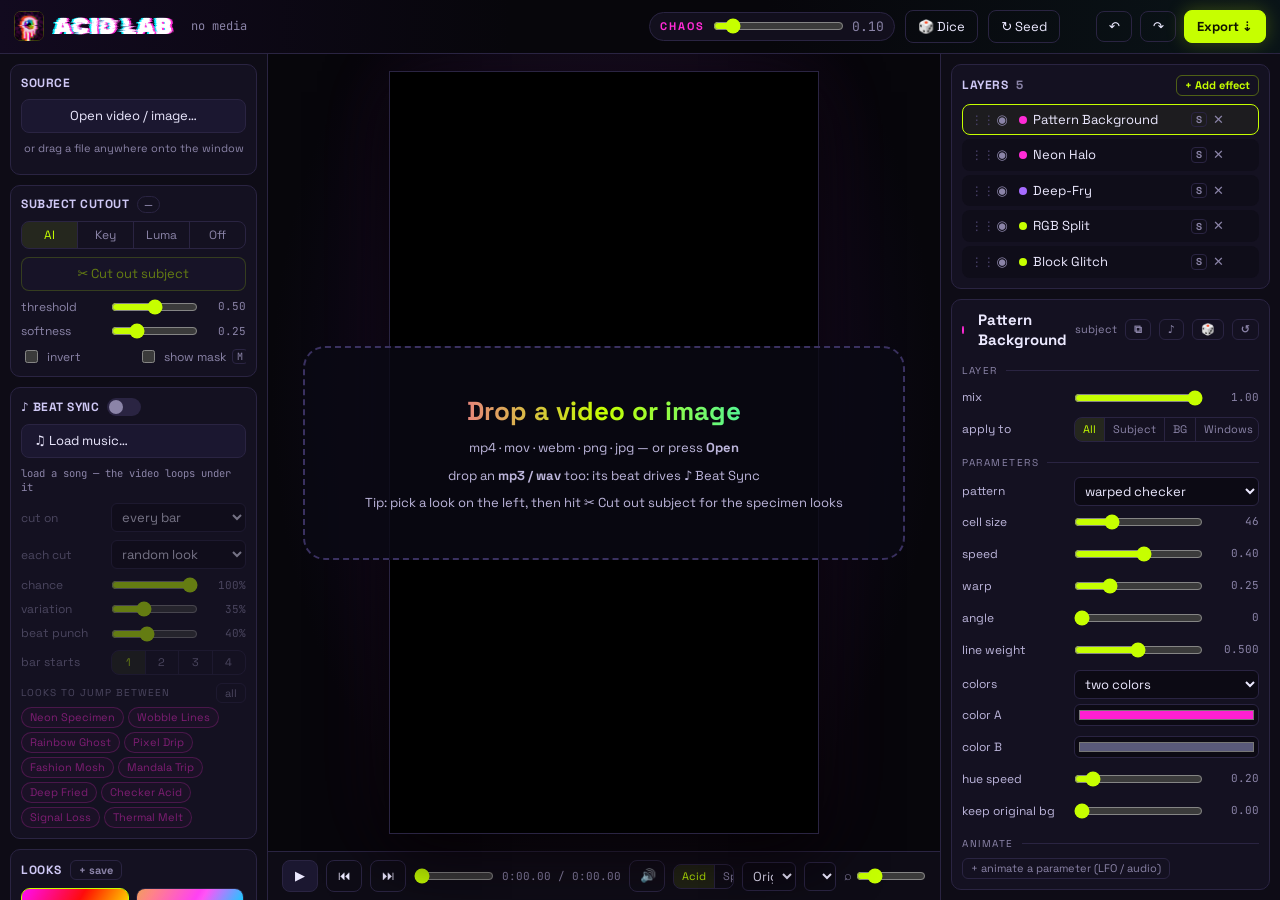
<file: browser/index.html>
<!doctype html>
<html lang="en">
<head>
  <meta charset="utf-8">
  <meta name="viewport" content="width=device-width, initial-scale=1">
  <title>Acid Lab</title>
  <link rel="icon" href="favicon.png">
  <link rel="preconnect" href="https://fonts.googleapis.com">
  <link rel="preconnect" href="https://fonts.gstatic.com" crossorigin>
  <link href="https://fonts.googleapis.com/css2?family=Rubik+Glitch&family=Space+Grotesk:wght@400;500;600;700&family=JetBrains+Mono:wght@400;600&display=swap" rel="stylesheet">
  <link rel="stylesheet" href="style.css">
</head>
<body>
  <header class="top">
    <div class="brand">
      <img src="favicon.png" alt="">
      <span class="logo" data-text="ACID LAB">ACID LAB</span>
    </div>
    <div class="media-name" id="mediaName">no media</div>
    <div class="top-mid">
      <label class="chaos" title="CHAOS: random glitch bursts and boosted intensities (beats trigger bursts too)">
        <span>CHAOS</span>
        <input type="range" id="chaos" min="0" max="1" step="0.01" value="0">
        <b id="chaosVal">0</b>
      </label>
      <button class="btn ghost" id="dice" title="Roll a random effect stack (D)">🎲 Dice</button>
      <button class="btn ghost" id="reseed" title="New random seed: same looks, different glitches">↻ Seed</button>
    </div>
    <div class="top-right">
      <button class="btn ghost icon" id="undo" title="Undo (Ctrl+Z)">↶</button>
      <button class="btn ghost icon" id="redo" title="Redo (Ctrl+Shift+Z)">↷</button>
      <button class="btn primary" id="exportBtn" title="Export (E)">Export ⇣</button>
    </div>
  </header>

  <main class="layout">
    <aside class="left panel">
      <section class="card">
        <div class="card-h">Source</div>
        <button class="btn wide" id="openBtn">Open video / image…</button>
        <div class="hint">or drag a file anywhere onto the window</div>
        <div class="media-info" id="mediaInfo"></div>
      </section>

      <section class="card">
        <div class="card-h">Subject cutout <span class="tag" id="maskTag">—</span></div>
        <div class="seg" id="maskMode">
          <button data-v="ai" title="AI cutout (GPU): best for skeletons, creatures, people">AI</button>
          <button data-v="key" title="Auto key: background = the color at the frame edges">Key</button>
          <button data-v="luma" title="Bright = subject">Luma</button>
          <button data-v="none" title="No subject: subject effects cover the whole frame">Off</button>
        </div>
        <button class="btn wide acid" id="cutBtn">✂ Cut out subject</button>
        <div class="progress hidden" id="cutProg"><i></i><span></span></div>
        <div class="row"><label>threshold</label><input type="range" id="maskTh" min="0" max="1" step="0.01"><b id="maskThV"></b></div>
        <div class="row"><label>softness</label><input type="range" id="maskSoft" min="0" max="1" step="0.01"><b id="maskSoftV"></b></div>
        <div class="row toggles">
          <label class="chk"><input type="checkbox" id="maskInv"> invert</label>
          <label class="chk"><input type="checkbox" id="maskShow"> show mask <kbd>M</kbd></label>
        </div>
      </section>

      <section class="card beat-card" id="beatCard">
        <div class="card-h">♪ Beat Sync
          <label class="switch" title="Randomize effects on the beat (B)"><input type="checkbox" id="beatOn"><i></i></label>
        </div>
        <div class="music-row">
          <button class="btn wide" id="musicBtn">♫ Load music…</button>
          <button class="btn icon ghost hidden" id="musicX" title="Remove the song">✕</button>
        </div>
        <div class="beat-info" id="beatInfo"></div>
        <div class="row sel"><label>cut on</label><select id="beatEvery"></select></div>
        <div class="row sel"><label title="What changes on each cut">each cut</label><select id="beatMode"></select></div>
        <div class="row sel" id="beatTargetRow"><label title="The one effect that fires on the beat — the rest of your stack stays as it is">effect</label><select id="beatTarget"></select></div>
        <div class="row sel" id="beatStyleRow"><label>hit style</label>
          <div class="seg small" id="beatStyle"><button data-v="flash" title="On for the hit length, then off">flash</button><button data-v="pulse" title="Hits at full strength and fades out">fade out</button><button data-v="toggle" title="Switches on at one cut, off at the next">on / off</button></div></div>
        <div class="row" id="beatHoldRow"><label title="How long each hit lasts, in beats">hit length</label><input type="range" id="beatHold" min="0.1" max="4" step="0.05"><b id="beatHoldV"></b></div>
        <div class="row"><label>chance</label><input type="range" id="beatChance" min="0" max="1" step="0.01"><b id="beatChanceV"></b></div>
        <div class="row" id="beatAmountRow"><label id="beatAmountL">variation</label><input type="range" id="beatAmount" min="0" max="1" step="0.01"><b id="beatAmountV"></b></div>
        <div class="row"><label title="Zoom kick + glitch burst on every beat">beat punch</label><input type="range" id="beatPunch" min="0" max="1" step="0.01"><b id="beatPunchV"></b></div>
        <div class="row" id="beatStartRow"><label title="Where in the song the video starts">song start</label><input type="range" id="beatStart" min="0" max="1" step="0.01"><b id="beatStartV"></b></div>
        <div class="row sel" id="beatBarRow"><label title="Which detected beat counts as 1 (fix bars that feel off)">bar starts</label>
          <div class="seg small" id="beatBar"><button data-v="0">1</button><button data-v="1">2</button><button data-v="2">3</button><button data-v="3">4</button></div></div>
        <div class="chips hidden" id="beatPool"></div>
      </section>

      <section class="card looks-card">
        <div class="card-h">Looks <button class="mini" id="saveLook" title="Save the current stack as your own look">+ save</button></div>
        <div class="looks" id="looks"></div>
      </section>
    </aside>

    <section class="stage">
      <div class="viewport" id="viewport">
        <canvas id="canvas"></canvas>
        <div class="beat-hud hidden" id="beatHud"><i id="beatDot"></i><span id="beatLabel"></span><button class="mini" id="beatKeep" title="Keep this random combo as your stack">keep this</button></div>
        <div class="split-handle hidden" id="splitHandle"><span>ORIGINAL ⟷ ACID</span></div>
        <div class="empty" id="empty">
          <div class="drop-ring">
            <div class="big">Drop a video or image</div>
            <div class="small">mp4 · mov · webm · png · jpg — or press <b>Open</b></div>
            <div class="small">drop an <b>mp3 / wav</b> too: its beat drives ♪ Beat Sync</div>
            <div class="small dim">Tip: pick a look on the left, then hit ✂ Cut out subject for the specimen looks</div>
          </div>
        </div>
        <div class="busy hidden" id="busy"><div class="spinner"></div><div id="busyText">Preparing…</div><div class="progress"><i id="busyBar"></i></div></div>
      </div>
      <div class="transport">
        <button class="btn icon" id="play" title="Play / pause (Space)">▶</button>
        <button class="btn icon ghost" id="stepB" title="Previous frame (←)">⏮</button>
        <button class="btn icon ghost" id="stepF" title="Next frame (→)">⏭</button>
        <input type="range" id="scrub" min="0" max="1" step="1" value="0">
        <span class="time" id="time">0:00.00 / 0:00.00</span>
        <button class="btn icon ghost" id="mute" title="Mute preview audio">🔊</button>
        <div class="seg small" id="compare">
          <button data-v="0" class="on" title="Result">Acid</button>
          <button data-v="1" title="Split before/after (C)">Split</button>
          <button data-v="2" title="Original">Orig</button>
        </div>
        <select id="aspect" title="Output frame">
          <option value="orig">Original</option>
          <option value="9:16">9:16 Reel</option>
          <option value="4:5">4:5 Feed</option>
          <option value="1:1">1:1 Square</option>
          <option value="16:9">16:9 Wide</option>
        </select>
        <select id="fit" title="How the source fills the frame">
          <option value="cover">Fill</option>
          <option value="contain">Fit</option>
        </select>
        <label class="zoom" title="Zoom">⌕<input type="range" id="zoom" min="0.5" max="3" step="0.01" value="1"></label>
      </div>
    </section>

    <aside class="right panel">
      <section class="card layers-card">
        <div class="card-h">Layers <span class="dim" id="layerCount"></span>
          <div class="add-wrap">
            <button class="mini acid" id="addBtn">+ Add effect</button>
            <div class="menu hidden" id="addMenu"></div>
          </div>
        </div>
        <div class="beat-banner hidden" id="beatBanner">♪ Beat Sync is picking the stack on every cut — these are your base layers.
          <button class="mini acid" id="bannerKeep">keep current cut</button></div>
        <ol class="layers" id="layers"></ol>
      </section>
      <section class="card inspector" id="inspector"></section>
    </aside>
  </main>

  <div class="drop-overlay hidden" id="dropOverlay"><div>Drop to load</div></div>

  <div class="modal hidden" id="exportModal">
    <div class="dialog">
      <div class="dlg-h">Export <button class="mini ghost" id="exClose">✕</button></div>
      <div id="exForm">
        <div class="row"><label>file name</label><input type="text" id="exName"></div>
        <div class="row"><label>quality</label>
          <select id="exQuality"><option value="high">High</option><option value="max">Max</option></select></div>
        <div class="row" id="exAudioRow"><label>audio</label><label class="chk"><input type="checkbox" id="exAudio" checked> <span id="exAudioLbl">keep original audio</span></label></div>
        <div class="row" id="exDurRow"><label>length (s)</label><input type="number" id="exDur" min="1" max="600" step="0.5" value="5"></div>
        <div class="ex-meta" id="exMeta"></div>
        <div class="dlg-actions">
          <button class="btn ghost" id="exStill">Save PNG still</button>
          <button class="btn primary" id="exGo">Render MP4</button>
        </div>
      </div>
      <div id="exRun" class="hidden">
        <div class="progress big"><i id="exBar"></i></div>
        <div class="ex-stat" id="exStat"></div>
        <div class="dlg-actions"><button class="btn ghost" id="exCancel">Cancel</button></div>
      </div>
      <div id="exDone" class="hidden">
        <div class="ex-done">✓ Saved</div>
        <div class="ex-path" id="exPath"></div>
        <div class="dlg-actions">
        </div>
      </div>
    </div>
  </div>

  <div class="toasts" id="toasts"></div>
  <script src="web-shim.js"></script>   <!-- web edition: stands in for the local server -->
  <script src="mp4-muxer.js"></script>
  <script type="module" src="app.js"></script>
</body>
</html>
</file>
<file: browser/style.css>
:root {
  --bg: #07060b;
  --panel: #0e0c16;
  --card: #141121;
  --card2: #1b1730;
  --line: #2a2442;
  --text: #ece9ff;
  --dim: #8b84a8;
  --acid: #c6ff00;
  --hot: #ff2bd6;
  --cyan: #00f0ff;
  --warn: #ffb000;
  --bad: #ff4466;
  --r: 10px;
  --mono: 'JetBrains Mono', ui-monospace, Consolas, monospace;
  color-scheme: dark;
}
* { box-sizing: border-box; }
html, body { height: 100%; margin: 0; }
body {
  background: var(--bg);
  color: var(--text);
  font: 13px/1.35 'Space Grotesk', 'Segoe UI', system-ui, sans-serif;
  overflow: hidden;
  user-select: none;
}
button, input, select { font: inherit; color: inherit; }
.hidden { display: none !important; }
.dim { color: var(--dim); }

/* ---------- top bar */
.top {
  height: 54px;
  display: flex;
  align-items: center;
  gap: 18px;
  padding: 0 14px;
  border-bottom: 1px solid var(--line);
  background: linear-gradient(90deg, #120a1f, #07060b 40%, #07060b 60%, #0a1418);
}
.brand { display: flex; align-items: center; gap: 10px; }
.brand img { width: 30px; height: 30px; border-radius: 7px; }
.logo {
  font-family: 'Rubik Glitch', 'Space Grotesk', sans-serif;
  font-size: 23px;
  letter-spacing: 1px;
  position: relative;
  color: #fff;
  text-shadow: 2px 0 var(--hot), -2px 0 var(--cyan);
  animation: jitter 3.2s infinite steps(1);
}
@keyframes jitter {
  0%, 92%, 100% { transform: none; text-shadow: 2px 0 var(--hot), -2px 0 var(--cyan); }
  93% { transform: translate(2px, -1px) skewX(-8deg); text-shadow: -3px 0 var(--hot), 3px 0 var(--acid); }
  95% { transform: translate(-2px, 1px); text-shadow: 4px 0 var(--cyan), -2px 0 var(--hot); }
}
.media-name { color: var(--dim); max-width: 280px; white-space: nowrap; overflow: hidden; text-overflow: ellipsis; font-family: var(--mono); font-size: 12px; }
.top-mid { display: flex; align-items: center; gap: 10px; margin-left: auto; }
.top-right { display: flex; align-items: center; gap: 8px; margin-left: 18px; }
.chaos { display: flex; align-items: center; gap: 8px; padding: 5px 10px; border: 1px solid var(--line); border-radius: 999px; background: #120f1d; }
.chaos span { font-weight: 700; letter-spacing: 2px; font-size: 11px; color: var(--hot); }
.chaos input { width: 150px; accent-color: var(--hot); }
.chaos b { font-family: var(--mono); width: 34px; text-align: right; font-weight: 400; color: var(--dim); }

/* ---------- buttons */
.btn {
  border: 1px solid var(--line);
  background: var(--card2);
  border-radius: 8px;
  padding: 7px 12px;
  cursor: pointer;
  transition: border-color .12s, background .12s, transform .05s;
  white-space: nowrap;
}
.btn:hover { border-color: #4a3f73; background: #221d3b; }
.btn:active { transform: translateY(1px); }
.btn:disabled { opacity: .45; cursor: default; }
.btn.ghost { background: transparent; }
.btn.icon { padding: 6px 10px; min-width: 36px; }
.btn.wide { width: 100%; }
.btn.primary { background: var(--acid); color: #101400; border-color: var(--acid); font-weight: 700; box-shadow: 0 0 18px #c6ff0040; }
.btn.primary:hover { background: #d8ff4a; }
.btn.acid { border-color: #c6ff0066; color: var(--acid); }
.btn.acid:hover { background: #c6ff0014; }
.mini {
  border: 1px solid var(--line); background: transparent; border-radius: 6px; padding: 2px 8px; font-size: 11px; cursor: pointer; color: var(--dim);
}
.mini:hover { color: var(--text); border-color: #4a3f73; }
.mini.acid { color: var(--acid); border-color: #c6ff0055; }
kbd { font-family: var(--mono); font-size: 10px; border: 1px solid var(--line); border-radius: 4px; padding: 0 4px; color: var(--dim); }

/* ---------- layout */
.layout { display: grid; grid-template-columns: 268px minmax(0, 1fr) 340px; grid-template-rows: minmax(0, 1fr); height: calc(100% - 54px); }
.panel { background: var(--panel); display: flex; flex-direction: column; gap: 10px; padding: 10px; overflow: hidden; }
.left { border-right: 1px solid var(--line); overflow-y: auto; }
.left > .card { flex-shrink: 0; }
.right { border-left: 1px solid var(--line); }
.card { background: var(--card); border: 1px solid var(--line); border-radius: var(--r); padding: 10px; display: flex; flex-direction: column; gap: 8px; }
.card.grow { flex: 1; min-height: 0; }
.card-h { display: flex; align-items: center; gap: 8px; font-weight: 700; letter-spacing: .5px; font-size: 12px; text-transform: uppercase; color: #cfc8f5; }
.card-h > :last-child:not(:first-child) { margin-left: auto; }
.hint { color: var(--dim); font-size: 11px; text-align: center; }
.tag { font-size: 10px; padding: 1px 6px; border-radius: 99px; border: 1px solid var(--line); color: var(--dim); text-transform: none; letter-spacing: 0; font-weight: 500; }
.tag.ok { color: var(--acid); border-color: #c6ff0055; }
.media-info { font-family: var(--mono); font-size: 11px; color: var(--dim); display: grid; grid-template-columns: auto 1fr; gap: 2px 10px; }
.media-info b { color: var(--text); font-weight: 400; }

.row { display: grid; grid-template-columns: 82px 1fr 40px; align-items: center; gap: 8px; }
.row label { color: var(--dim); font-size: 12px; overflow: hidden; text-overflow: ellipsis; white-space: nowrap; }
.row b { font-family: var(--mono); font-weight: 400; font-size: 11px; color: var(--dim); text-align: right; }
.row.toggles { grid-template-columns: 1fr 1fr; }
.chk { display: flex; align-items: center; gap: 6px; cursor: pointer; color: var(--dim); font-size: 12px; }
.chk input { accent-color: var(--acid); }
input[type=range] { accent-color: var(--acid); width: 100%; height: 16px; margin: 0; }
select, input[type=text], input[type=number] {
  background: #0c0a14; border: 1px solid var(--line); border-radius: 6px; padding: 4px 6px; outline: none; min-width: 0;
}
select:focus, input[type=text]:focus, input[type=number]:focus { border-color: #5b4d8f; }
input[type=color] { width: 100%; height: 22px; border: 1px solid var(--line); border-radius: 6px; background: #0c0a14; padding: 1px 2px; cursor: pointer; }

.seg { display: flex; border: 1px solid var(--line); border-radius: 8px; overflow: hidden; }
.seg button { flex: 1; border: 0; background: transparent; padding: 5px 6px; cursor: pointer; color: var(--dim); border-right: 1px solid var(--line); font-size: 12px; }
.seg button:last-child { border-right: 0; }
.seg button.on { background: #c6ff0018; color: var(--acid); }
.seg.small button { padding: 4px 8px; font-size: 11px; }

.progress { position: relative; height: 18px; border-radius: 6px; background: #0c0a14; border: 1px solid var(--line); overflow: hidden; }
.progress i { position: absolute; inset: 0 auto 0 0; width: 0; background: linear-gradient(90deg, var(--hot), var(--acid)); transition: width .2s; }
.progress span { position: relative; display: block; text-align: center; font-size: 10px; line-height: 16px; font-family: var(--mono); color: #fff; mix-blend-mode: difference; }
.progress.big { height: 14px; }

/* ---------- looks */
.looks { display: grid; grid-template-columns: 1fr 1fr; gap: 7px; overflow-y: auto; padding-right: 2px; align-content: start; }
.look {
  position: relative; border: 1px solid var(--line); border-radius: 9px; padding: 0; cursor: pointer; background: #0c0a14; overflow: hidden; text-align: left;
  transition: transform .1s, border-color .1s;
}
.look:hover { transform: translateY(-1px); border-color: #5b4d8f; }
.look.on { border-color: var(--acid); box-shadow: 0 0 0 1px var(--acid) inset; }
.look .sw { height: 38px; filter: saturate(1.3); }
.look .nm { padding: 5px 7px 6px; font-weight: 600; font-size: 12px; }
.look .del { position: absolute; top: 3px; right: 3px; font-size: 10px; background: #000a; border: 0; color: #fff; border-radius: 4px; cursor: pointer; display: none; }
.look:hover .del { display: block; }
.look-sep { grid-column: 1 / -1; color: var(--dim); font-size: 10px; letter-spacing: 1.5px; text-transform: uppercase; margin-top: 4px; }

/* ---------- stage */
.stage { display: flex; flex-direction: column; min-width: 0; min-height: 0; overflow: hidden; background:
  radial-gradient(ellipse at 50% 40%, #1a1030 0%, #07060b 70%); }
.viewport { position: relative; flex: 1; min-height: 0; display: flex; align-items: center; justify-content: center; padding: 18px; }
#canvas { box-shadow: 0 0 0 1px #2a2442, 0 20px 60px #000c, 0 0 80px #ff2bd612; background: #000; image-rendering: auto; }
.empty { position: absolute; inset: 0; display: flex; align-items: center; justify-content: center; }
.drop-ring {
  border: 2px dashed #3a3160; border-radius: 22px; padding: 46px 60px; text-align: center; display: flex; flex-direction: column; gap: 10px;
  background: #0b0914cc;
}
.drop-ring .big { font-size: 26px; font-weight: 700; background: linear-gradient(90deg, var(--hot), var(--acid), var(--cyan)); -webkit-background-clip: text; background-clip: text; color: transparent; }
.drop-ring .small { color: #bdb6dc; }
.split-handle { position: absolute; top: 0; bottom: 0; width: 0; pointer-events: none; }
.split-handle span { position: absolute; top: 24px; left: 50%; transform: translateX(-50%); font-size: 10px; letter-spacing: 1px; background: #000b; padding: 2px 8px; border-radius: 99px; white-space: nowrap; }
.busy { position: absolute; inset: 0; background: #07060bd0; display: flex; flex-direction: column; align-items: center; justify-content: center; gap: 12px; }
.busy .progress { width: 260px; height: 8px; }
.spinner { width: 42px; height: 42px; border-radius: 50%; border: 3px solid #2a2442; border-top-color: var(--acid); border-right-color: var(--hot); animation: spin .8s linear infinite; }
@keyframes spin { to { transform: rotate(360deg); } }

.transport { display: flex; align-items: center; gap: 8px; padding: 8px 14px; border-top: 1px solid var(--line); background: var(--panel); }
.transport #scrub { flex: 1; min-width: 80px; }
.time { font-family: var(--mono); font-size: 11px; color: var(--dim); white-space: nowrap; }
.zoom { display: flex; align-items: center; gap: 4px; color: var(--dim); }
.zoom input { width: 70px; }

/* ---------- layers */
.layers-card { max-height: 44%; min-height: 150px; }
.layers { list-style: none; margin: 0; padding: 0; overflow-y: auto; display: flex; flex-direction: column; gap: 4px; }
.layer {
  display: grid; grid-template-columns: 14px 22px 1fr auto auto 20px; gap: 6px; align-items: center;
  padding: 6px 8px; border-radius: 8px; border: 1px solid transparent; background: #0f0d19; cursor: pointer;
}
.layer:hover { border-color: var(--line); }
.layer.sel { border-color: var(--acid); background: #c6ff000c; }
.layer.off .nm { opacity: .4; text-decoration: line-through; }
.layer .grip { cursor: grab; color: #4d4570; font-size: 12px; }
.layer .eye, .layer .solo, .layer .x { border: 0; background: transparent; cursor: pointer; color: var(--dim); padding: 0; font-size: 13px; }
.layer .solo { font-size: 10px; font-weight: 700; border: 1px solid var(--line); border-radius: 4px; padding: 0 4px; }
.layer .solo.on { color: #000; background: var(--warn); border-color: var(--warn); }
.layer .x:hover { color: var(--bad); }
.layer .nm { white-space: nowrap; overflow: hidden; text-overflow: ellipsis; }
.layer .nm small { color: var(--dim); margin-left: 4px; }
.layer .sc { font-size: 9px; text-transform: uppercase; letter-spacing: .5px; padding: 1px 5px; border-radius: 4px; color: var(--cyan); border: 1px solid #00f0ff44; }
.layer .sc.all { display: none; }
.layer.drag-over { border-top: 2px solid var(--hot); }
.cat-dot { width: 8px; height: 8px; border-radius: 50%; display: inline-block; margin-right: 6px; }
.empty-layers { color: var(--dim); font-size: 12px; text-align: center; padding: 14px 6px; }

.add-wrap { position: relative; margin-left: auto; }
.menu {
  position: absolute; right: 0; top: 26px; z-index: 20; width: 300px; max-height: 70vh; overflow-y: auto;
  background: #120f1e; border: 1px solid #3a3160; border-radius: 10px; padding: 8px; box-shadow: 0 16px 50px #000d;
  text-transform: none; letter-spacing: 0; font-weight: 400;
}
.menu .mc { font-size: 10px; letter-spacing: 1.5px; text-transform: uppercase; color: var(--dim); margin: 8px 4px 4px; }
.menu .mc:first-child { margin-top: 2px; }
.menu button { display: block; width: 100%; text-align: left; border: 0; background: transparent; padding: 6px 8px; border-radius: 6px; cursor: pointer; color: var(--text); font-size: 13px; }
.menu button:hover { background: #c6ff0014; color: var(--acid); }

/* ---------- inspector */
.inspector { flex: 1; min-height: 0; overflow-y: auto; }
.insp-title { display: flex; align-items: center; gap: 8px; font-weight: 700; font-size: 15px; }
.insp-title small { color: var(--dim); font-weight: 400; font-size: 11px; }
.insp-sec { font-size: 10px; letter-spacing: 1.5px; text-transform: uppercase; color: var(--dim); margin-top: 6px; display: flex; align-items: center; gap: 8px; }
.insp-sec::after { content: ''; flex: 1; height: 1px; background: var(--line); }
.prow { display: grid; grid-template-columns: 104px 1fr 48px; gap: 8px; align-items: center; min-height: 24px; }
.prow label { color: #bdb6dc; font-size: 12px; white-space: nowrap; overflow: hidden; text-overflow: ellipsis; }
.prow .val { font-family: var(--mono); font-size: 11px; color: var(--dim); text-align: right; cursor: ew-resize; }
.prow .val input { width: 100%; padding: 1px 3px; font-size: 11px; text-align: right; }
.prow.animated label { color: var(--hot); }
.prow.animated label::before { content: '∿ '; }
.prow select, .prow input[type=color] { grid-column: 2 / 4; }
.prow .chk { grid-column: 2 / 4; }
.mod { display: grid; grid-template-columns: 1fr 1fr 22px; gap: 6px; padding: 6px; border: 1px solid var(--line); border-radius: 8px; background: #0f0d19; }
.mod .full { grid-column: 1 / -1; display: grid; grid-template-columns: 50px 1fr 40px; gap: 6px; align-items: center; color: var(--dim); font-size: 11px; }
.mod .full b { font-family: var(--mono); font-weight: 400; text-align: right; }
.mod .x { border: 0; background: transparent; color: var(--dim); cursor: pointer; }
.mod .x:hover { color: var(--bad); }
.note { font-size: 11px; color: var(--warn); background: #ffb00012; border: 1px solid #ffb00033; border-radius: 6px; padding: 6px 8px; }
.insp-empty { color: var(--dim); text-align: center; margin: auto; padding: 20px; line-height: 1.6; }
.insp-empty b { color: var(--text); }

/* ---------- modal / overlays */
.drop-overlay { position: fixed; inset: 0; background: #07060bcc; display: flex; align-items: center; justify-content: center; z-index: 50; pointer-events: none; }
.drop-overlay div { font-size: 34px; font-weight: 700; padding: 40px 80px; border: 3px dashed var(--acid); border-radius: 24px; color: var(--acid); }
.modal { position: fixed; inset: 0; background: #000a; display: flex; align-items: center; justify-content: center; z-index: 40; }
.dialog { width: 440px; background: var(--card); border: 1px solid #3a3160; border-radius: 14px; padding: 16px; display: flex; flex-direction: column; gap: 10px; box-shadow: 0 30px 80px #000; }
.dlg-h { display: flex; align-items: center; font-weight: 700; font-size: 16px; }
.dlg-h .mini { margin-left: auto; }
.dialog .row { grid-template-columns: 90px 1fr; }
#exForm, #exRun, #exDone { display: flex; flex-direction: column; gap: 10px; }
.dlg-actions { display: flex; justify-content: flex-end; gap: 8px; margin-top: 6px; }
.ex-meta, .ex-stat { font-family: var(--mono); font-size: 11px; color: var(--dim); }
.ex-done { font-size: 22px; font-weight: 700; color: var(--acid); }
.ex-path { font-family: var(--mono); font-size: 11px; color: var(--dim); word-break: break-all; user-select: text; }

.toasts { position: fixed; bottom: 70px; left: 50%; transform: translateX(-50%); display: flex; flex-direction: column; gap: 6px; z-index: 60; align-items: center; }
.toast { background: #1b1730; border: 1px solid #3a3160; padding: 8px 14px; border-radius: 8px; box-shadow: 0 10px 30px #000a; animation: tin .2s; max-width: 560px; }
.toast.err { border-color: var(--bad); color: #ffd0d8; }
@keyframes tin { from { opacity: 0; transform: translateY(6px); } }

::-webkit-scrollbar { width: 8px; }
::-webkit-scrollbar-thumb { background: #2a2442; border-radius: 8px; }
::-webkit-scrollbar-track { background: transparent; }

/* ---------- beat sync */
.switch { position: relative; width: 34px; height: 18px; flex: none; cursor: pointer; }
.switch input { opacity: 0; width: 0; height: 0; position: absolute; }
.switch i { position: absolute; inset: 0; border-radius: 99px; background: #2a2442; transition: background .15s; }
.switch i::after { content: ''; position: absolute; left: 2px; top: 2px; width: 14px; height: 14px; border-radius: 50%; background: #8b84a8; transition: transform .15s, background .15s; }
.switch input:checked + i { background: #ff2bd655; }
.switch input:checked + i::after { transform: translateX(16px); background: var(--hot); box-shadow: 0 0 10px var(--hot); }
.beat-card .card-h .tag { margin-left: 0; }
.beat-card:not(.on) > :not(.card-h):not(.music-row):not(.beat-info) { opacity: .45; }
.beat-card.on { border-color: #ff2bd655; box-shadow: 0 0 24px #ff2bd614 inset; }
.music-row { display: flex; gap: 6px; }
.music-row .btn.wide { overflow: hidden; text-overflow: ellipsis; text-align: left; }
.beat-info { font-family: var(--mono); font-size: 10.5px; color: var(--dim); line-height: 1.4; }
.row.sel { grid-template-columns: 82px 1fr; }
.chips { display: flex; flex-wrap: wrap; gap: 4px; }
.chips-h { width: 100%; display: flex; align-items: center; justify-content: space-between; font-size: 10px; letter-spacing: 1px; text-transform: uppercase; color: var(--dim); }
.chip { border: 1px solid var(--line); background: transparent; color: var(--dim); border-radius: 99px; padding: 2px 8px; font-size: 11px; cursor: pointer; }
.chip.on { color: var(--hot); border-color: #ff2bd677; background: #ff2bd612; }
.beat-hud { position: absolute; top: 24px; left: 24px; display: flex; align-items: center; gap: 8px; background: #07060bcc; border: 1px solid #ff2bd655; border-radius: 99px; padding: 4px 6px 4px 10px; font-size: 11px; z-index: 5; max-width: 60%; }
.beat-hud span { white-space: nowrap; overflow: hidden; text-overflow: ellipsis; font-family: var(--mono); }
.beat-hud i { width: 10px; height: 10px; border-radius: 50%; background: var(--hot); box-shadow: 0 0 12px var(--hot); flex: none; }
.beat-banner { font-size: 11px; color: #ffc0f0; background: #ff2bd612; border: 1px solid #ff2bd644; border-radius: 8px; padding: 6px 8px; display: flex; flex-direction: column; gap: 6px; align-items: flex-start; }
.beat-badge { color: var(--hot); margin-left: 6px; font-size: 11px; text-shadow: 0 0 8px var(--hot); }
.mini.beat-on { color: var(--hot); border-color: #ff2bd677; }

/* ---------- phone: stage pinned on top, then layers, then source/looks ---------- */
@media (max-width: 820px) {
  html, body { height: auto; overflow: visible; }
  .top { flex-wrap: wrap; height: auto; gap: 8px; padding: 8px 10px; }
  .top-mid, .top-right { margin-left: 0; flex-wrap: wrap; }
  .layout { display: flex; flex-direction: column; height: auto; }
  .stage { order: -1; position: sticky; top: 0; z-index: 10; height: 58vh; flex: none; }
  .transport { flex-wrap: wrap; }
  .left, .right { border: 0; border-top: 1px solid var(--line); overflow: visible; }
  .right { order: 0; }
  .left { order: 1; }
}
</file>
